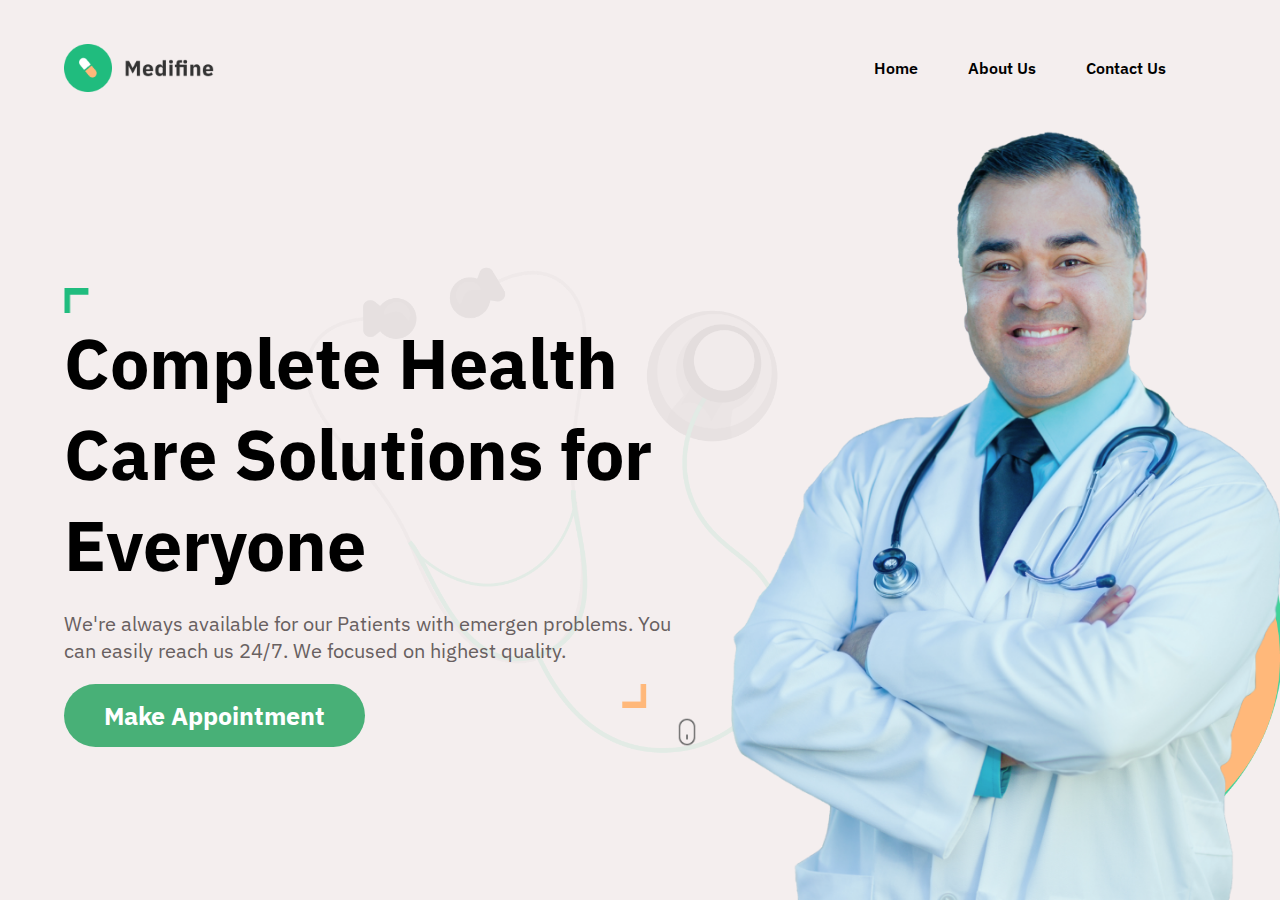
<file: index.html>
<!DOCTYPE html>
<html lang="en">
<head>
  <meta charset="UTF-8">
  <meta http-equiv="X-UA-Compatible" content="IE=edge">
  <meta name="viewport" content="width=device-width, initial-scale=1.0">
  <title>MEDIFINE | Home</title>
  <!-- csslink  -->
  <link rel="stylesheet" href="./stylenew.css">
  <!-- gogle font  -->
  <link rel="preconnect" href="https://fonts.googleapis.com">
  <link rel="preconnect" href="https://fonts.gstatic.com" crossorigin>
  <link href="https://fonts.googleapis.com/css2?family=IBM+Plex+Sans:wght@500&display=swap" rel="stylesheet">
</head>
<body>
  <!-- navigation menu starts here!  -->
  <nav>
    <img src="./images/logo.png" alt="Logo">
    <ul>
      <li> <a href="./index.html">Home</a></li>
      <li> <a href="./about/aboutnew.html">About Us</a></li>
      <li> <a href="./contact/contactus.html">Contact Us</a></li>
    </ul>
  </nav>

  <!-- hero section  -->
  <main>
    <!-- left hero section  -->
    <section class="left-section">
      <img class="top-angle" src="./images/topAngle.png" alt="">
      <h1>Complete Health Care Solutions for Everyone</h1>
      <p>
        We're always available for our Patients with emergen problems. You can easily reach us 24/7. We focused on highest quality.
      </p>
      <img class="bottom-angle" src="./images/bottomAngle.png" alt="">
      
      <img class="stethoscope" src="./images/stethoscope.png" alt="">

      <button>Make Appointment</button>

      <img class="mouse" src="./images/mouse.png" alt="">
    </section>
    <!-- right herosection  -->
    <section class="right-section">
      <img class="green" src="./images/greenBox.png" alt="">

      <img class="yellow" src="./images/yellowBox.png" alt="">

      <img class="doctor" src="./images/doctor.png" alt="">
    </section>  
  </main>
</body>
</html>
</file>
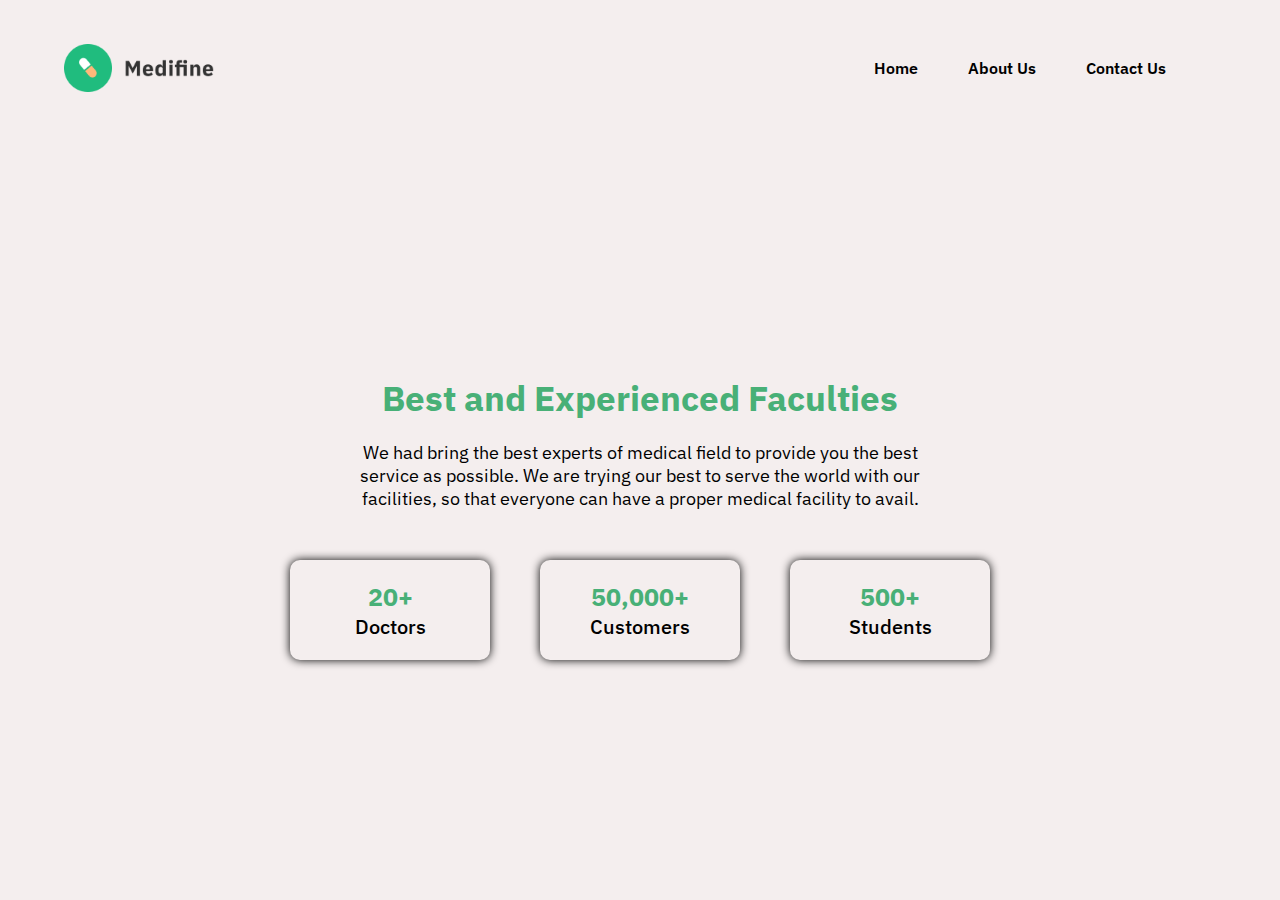
<file: about/aboutnew.html>
<!DOCTYPE html>
<html lang="en">
<head>
  <meta charset="UTF-8">
  <meta http-equiv="X-UA-Compatible" content="IE=edge">
  <meta name="viewport" content="width=device-width, initial-scale=1.0">
  <title>MEDIFINE | About Us</title>
  <!-- csslink  -->
  <link rel="stylesheet" href="./aboutnew.css">
  <!-- gogle font  -->
  <link rel="preconnect" href="https://fonts.googleapis.com">
  <link rel="preconnect" href="https://fonts.gstatic.com" crossorigin>
  <link href="https://fonts.googleapis.com/css2?family=IBM+Plex+Sans:wght@500&display=swap" rel="stylesheet">
</head>
<body>
  <!-- navigation menu starts here!  -->
  <nav>
    <img src="/images/logo.png" alt="Logo">
    <ul>
      <li> <a href="/index.html">Home</a></li>
      <li> <a href="./aboutnew.html">About Us</a></li>
      <li> <a href="/contact/contactus.html">Contact Us</a></li>
    </ul>
  </nav>

  <!-- hero section  -->
  <main>
    <!-- hospital details  -->
    <div class="hospital-details">
      <h1>Best and Experienced Faculties</h1>
      <p>
        We had bring the best experts of medical field to provide you the best service as possible. We are trying our best to serve the world with our facilities, so that everyone can have a proper medical facility to avail.
      </p>
    </div>

    <!-- show cards -->
    <div class="cards">

      <div class="card">
        <span>20+</span>
        <P>Doctors</P>
      </div>
      
      <div class="card">
        <span>50,000+</span>
        <p>Customers</p>
      </div>
      
      <div class="card">
        <span>500+</span>
        <p>Students</p>
      </div>
      
    </div>
  </main>
</body>
</html>
</file>
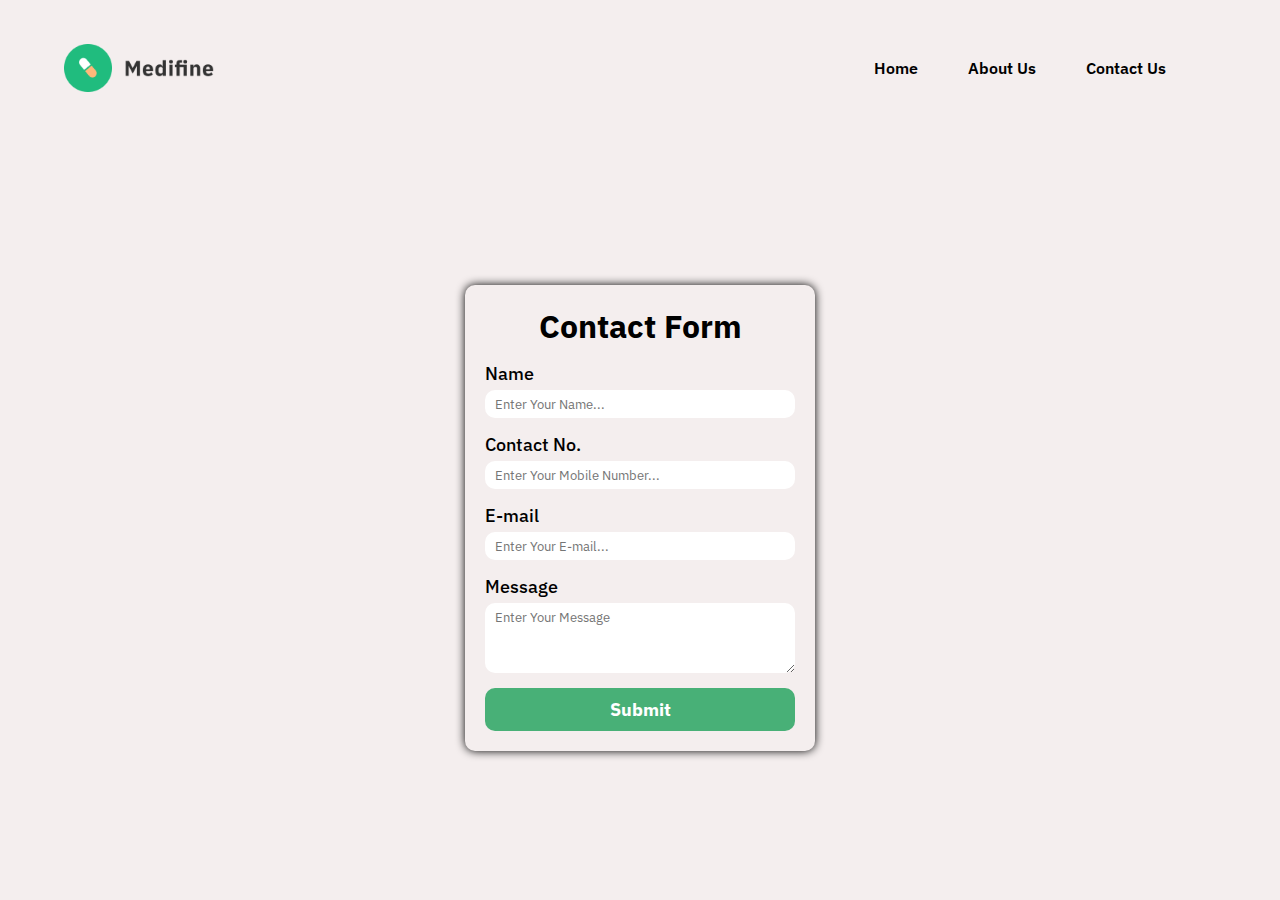
<file: contact/contactus.html>
<!DOCTYPE html>
<html lang="en">
<head>
  <meta charset="UTF-8">
  <meta http-equiv="X-UA-Compatible" content="IE=edge">
  <meta name="viewport" content="width=device-width, initial-scale=1.0">
  <title>MEDIFINE | Contact Us</title>
  <!-- csslink  -->
  <link rel="stylesheet" href="./contactus.css">
  <!-- gogle font  -->
  <link rel="preconnect" href="https://fonts.googleapis.com">
  <link rel="preconnect" href="https://fonts.gstatic.com" crossorigin>
  <link href="https://fonts.googleapis.com/css2?family=IBM+Plex+Sans:wght@500&display=swap" rel="stylesheet">
</head>
<body>
  <!-- navigation menu starts here!  -->
  <nav>
    <img src="/images/logo.png" alt="Logo">
    <ul>
      <li> <a href="/index.html">Home</a></li>
      <li> <a href="/about/aboutnew.html">About Us</a></li>
      <li> <a href="./contactus.html">Contact Us</a></li>
    </ul>
  </nav>
  <!-- main section  -->
  <main>
    <!-- contact form  -->
    <form>
      <h1>Contact Form</h1>

      <div>
        <label>Name</label>
        <input type="text" placeholder="Enter Your Name...">
      </div>

      <div>
        <label>Contact No.</label>
        <input type="tel" id="phone" name="phone" placeholder="Enter Your Mobile Number...">
      </div>

      <div>
        <label>E-mail</label>
        <input type="email" placeholder="Enter Your E-mail...">
      </div>

      <div>
        <label>Message</label>
        <textarea placeholder="Enter Your Message"></textarea>
      </div>
      <button>Submit</button>
    </form>
  </main>

</body>
</html>
</file>
<file: stylenew.css>
/* reset default css  */

*{
  margin: 0;
  padding: 0;
  box-sizing: border-box;
  font-family: 'IBM Plex Sans', sans-serif;
}

body{
  background-color: #f4eeee;
  max-width: 1440px;
  overflow: hidden;
}

/* nav bar design  */
nav{
  display: flex;
  align-items: center;
  justify-content: space-between;
  height: 15vh;
  padding: 0 5%;
}
nav img{
  width: 150px;
}

/* nav bar links  */
nav ul{
  display: flex;
  align-items: center;
}
nav ul li{
  list-style: none;
  margin-right: 50px;
  font-weight: 600;
}
a{
  text-decoration: none;
  color: #000000;
}

/* hero section design  */
main{
  display:flex;
  align-items: center;
  justify-content: center;
  height: 85vh;
}


main section {
  width: 50%;
}

.left-section{
  margin-left: 5%;
  position: relative;
}

.top-angle{
  width: 25px;
}

.left-section h1{
  font-size: 70px;
}
.left-section p{
  color: #686060;
  margin: 20px 0;
  font-size: 20px;
}
.bottom-angle{
  width: 25px;
  position: absolute;
  right: 25px;
}

.stethoscope {
  position: absolute;
  width: 90%;
  right: -25%;
  top: -50px;
  z-index: -1;
}
.mouse{
  position: absolute;
  bottom: 0;
  width: 30px;
  right: -30px;
}
.left-section button{
  color: #fff;
  background-color: #48b077;
  padding: 15px 40px;
  border-radius: 40px;
  font-size: 25px;
  font-weight: 700;
  border: none;
}

/* right section  */
.green , .yellow {
  position: absolute;
  right: 0;
}
.green{
  width: 35%;
  bottom: 30px;
}
.yellow{
  width: 30%;
  bottom: 50px;
}
.doctor{
  position: absolute;
  height: 90%;
  right: 0;
  bottom: 0;
}
/* hover for elements  */
a:hover{
  text-decoration: underline 2px black;
}
button:hover{
  scale: 1.1;
  cursor: pointer;
}
</file>
<file: about/aboutnew.css>
/* reset default css  */

*{
  margin: 0;
  padding: 0;
  box-sizing: border-box;
  font-family: 'IBM Plex Sans', sans-serif;
}

body{
  background-color: #f4eeee;
  max-width: 1440px;
  overflow: hidden;
}

/* nav bar design  */
nav{
  display: flex;
  align-items: center;
  justify-content: space-between;
  height: 15vh;
  padding: 0 5%;
}
nav img{
  width: 150px;
}

/* nav bar links  */
nav ul{
  display: flex;
  align-items: center;
}
nav ul li{
  list-style: none;
  margin-right: 50px;
  font-weight: 600;
}
a{
  text-decoration: none;
  color: #000000;
}

/* main section  */
main{
  display: flex;
  align-items: center;
  justify-content: center;
  padding: 0 5%;
  flex-direction: column;
  height: 85vh;
}
.hospital-details{
  text-align: center;
  width: 50%;
}

.hospital-details h1{
  color: #48b077;
  margin-bottom: 20px;
  font-weight: 700;
  font-size: 35px;
}
.hospital-details p{
  font-size: 18px;
  font-weight: 400;
}

/* cards show  */
.cards{
  display: flex;
  align-items: center;
  margin-top: 50px;
  gap: 50px;
}

.card{
  display: flex;
  flex-direction: column;
  align-items: center;
  justify-content: center;
  box-shadow: 0 0 10px black;
  height: 100px;
  width: 200px;
  border-radius: 10px;
}

.card span{
  color: #48b077;
  font-size: 25px;
  font-weight: 700;
}
.card p{
  font-size: 20px;
  font-weight: 500;
}

/* hover elements  */
a:hover{
  text-decoration: underline 2px;
}.card:hover{
  scale: 1.2;
  cursor: pointer;
}
</file>
<file: contact/contactus.css>
/* reset default css  */

*{
  margin: 0;
  padding: 0;
  box-sizing: border-box;
  font-family: 'IBM Plex Sans', sans-serif;
}

body{
  background-color: #f4eeee;
  max-width: 1440px;
  overflow: hidden;
}

/* nav bar design  */
nav{
  display: flex;
  align-items: center;
  justify-content: space-between;
  height: 15vh;
  padding: 0 5%;
}
nav img{
  width: 150px;
}

/* nav bar links  */
nav ul{
  display: flex;
  align-items: center;
}
nav ul li{
  list-style: none;
  margin-right: 50px;
  font-weight: 600;
}
a{
  text-decoration: none;
  color: #000000;
}

/* main section and form  */
main{
  display: flex;
  align-items: center;
  justify-content: center;
  height: 85vh;
}
form{
  display: flex;
  flex-direction: column;
  width: 350px;
  box-shadow: 0 0 10px black;
  padding: 20px;
  gap: 15px;
  border-radius: 10px;
}
form h1{
  text-align: center;
}
form div{
  display: flex;
  flex-direction: column;
}
form div label{
  font-size: 18px;
  font-weight: 500;
  margin-bottom: 5px;
}
form div input{
  border: transparent;
  padding: 5px 10px;
  border-radius: 10px;
}
form div textarea{
  height: 70px;
  border-radius: 10px;
  padding: 5px 10px;  
  border: transparent;
}
form button{
  background-color: #48b077;
  color: #ffff;
  border: transparent;
  border-radius: 10px;
  padding: 10px;
  font-size: 18px;
  font-weight: 800;
}

/* hover element  */
a:hover{
  text-decoration: underline black 2px;
}
button:hover{
  cursor: pointer;
}
</file>
